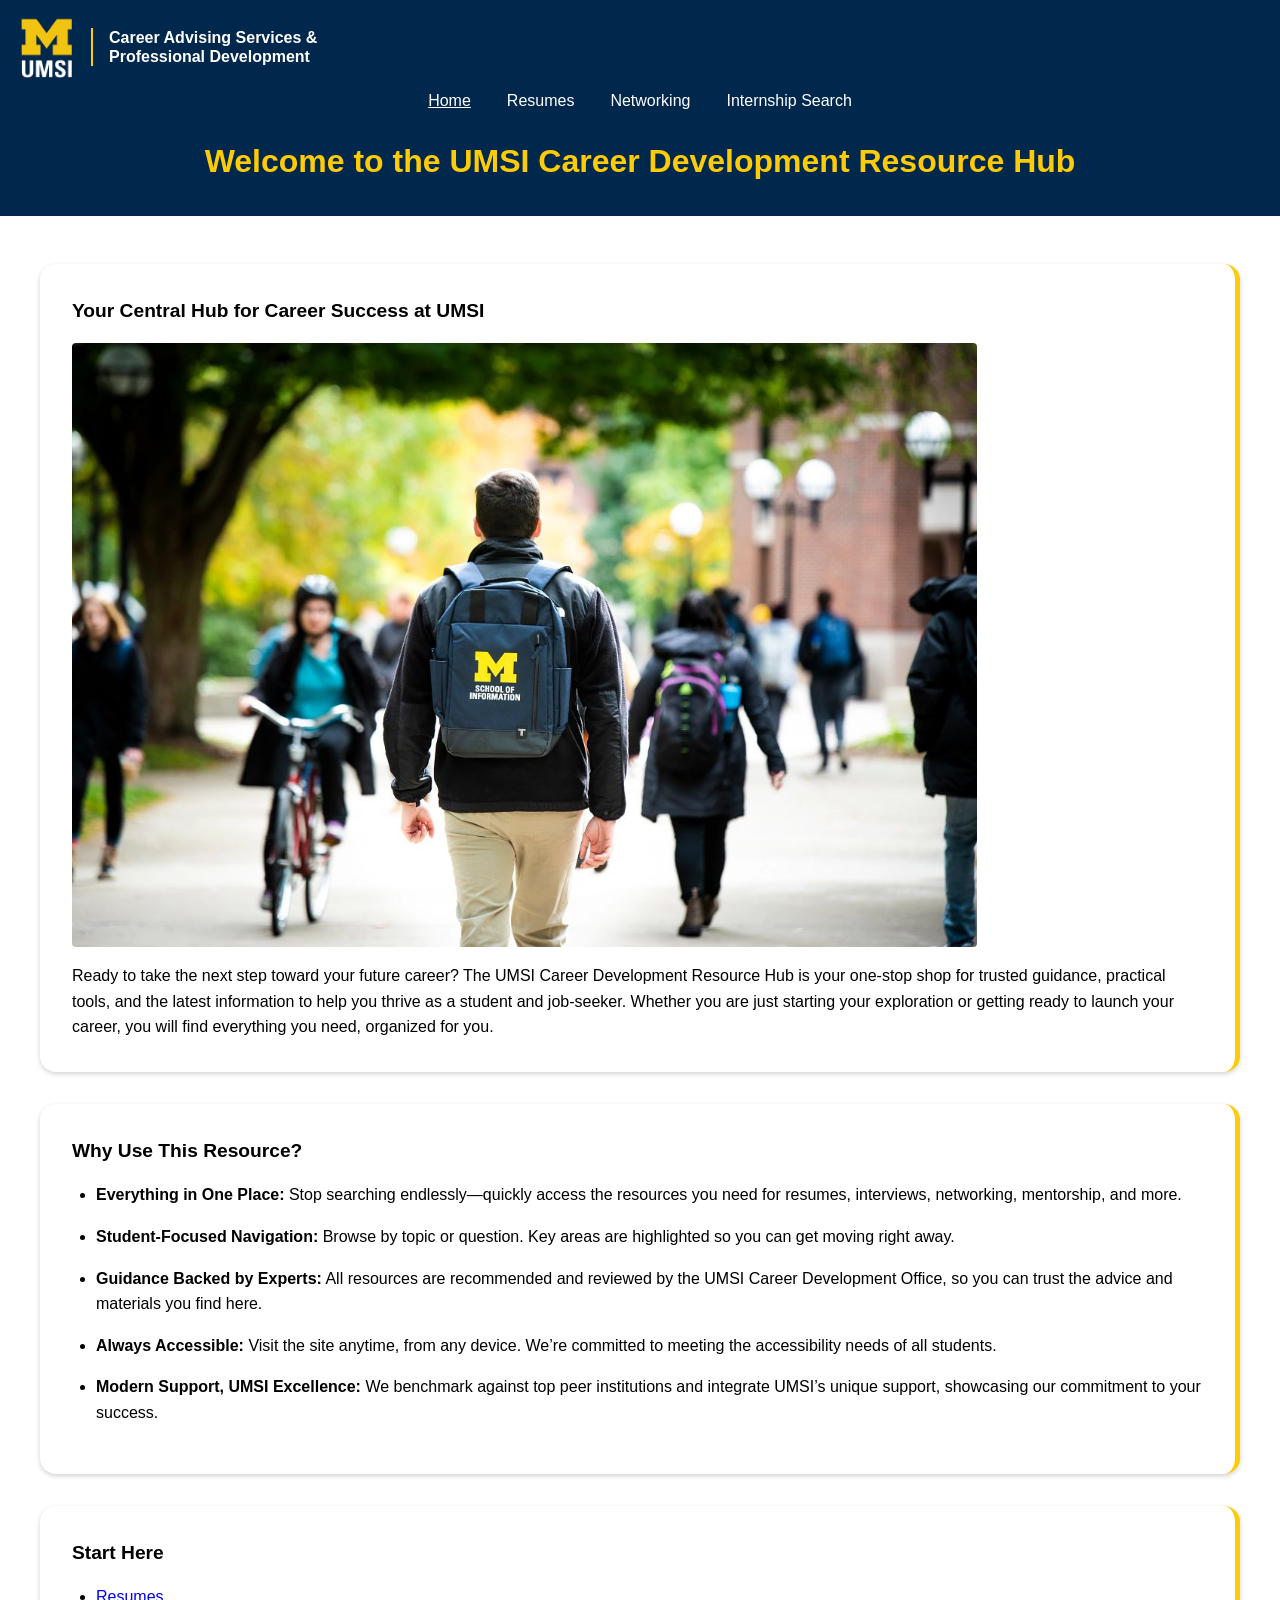
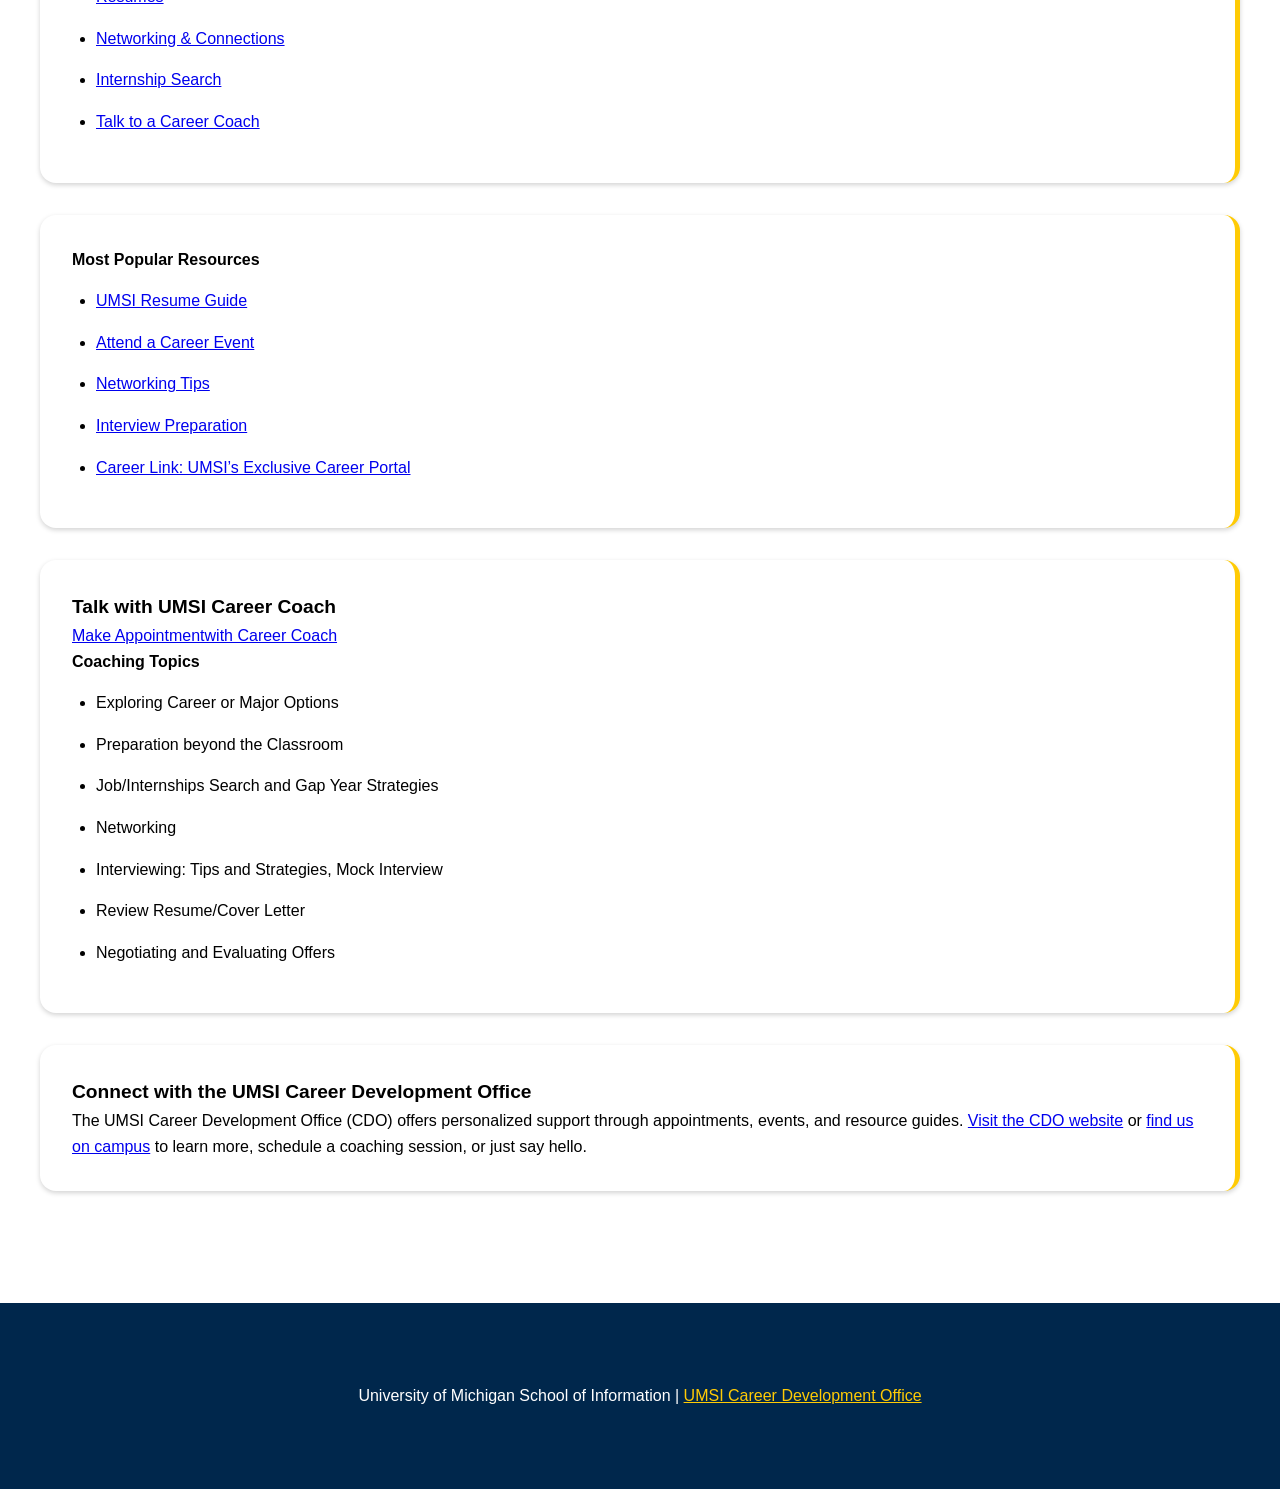
<file: index.html>
<!DOCTYPE html>
<html lang="en">
<head>
    <meta charset="UTF-8">
    <meta name="viewport" content="width=device-width, initial-scale=1.0">
    <link rel="stylesheet" href="css/html5reset.css">
    <link rel="stylesheet" href="css/style.css">
    <title>MSI Career Development Resource Hub</title>
</head>
<body>

    <header>
    <a href = "#main" class="skip-link">Skip to Main Content</a>
    <div class="logo-brand">
        <img src="images/UMSI_signature_vertical_informal_solidblue.png" alt="UMSI Logo">
        <span class="brand-text">Career Advising Services & Professional Development</span>
    </div>
        <nav>
            <ul>
                <li><a href = "index.html" class="active" aria-current="page">Home</a></li>
                <li><a href = "resume.html">Resumes</a></li>
                <li><a href = "networking.html">Networking</a></li>
                <li><a href = "internship_search.html">Internship Search</a></li>
            </ul>
        </nav>
    <h1>Welcome to the UMSI Career Development Resource Hub</h1>

    </header>
    <main id="main" class="homepage">
    <section>
      <h2>Your Central Hub for Career Success at UMSI</h2>
      <img src="images/UMSI_CampusFall_UMSIBackpack_02.jpg" alt="A student wears a UMSI backpack in fall on the drag.">
      <p>
        Ready to take the next step toward your future career? The UMSI Career Development Resource Hub is your one-stop shop for trusted guidance, practical tools, and the latest information to help you thrive as a student and job-seeker. Whether you are just starting your exploration or getting ready to launch your career, you will find everything you need, organized for you.
      </p>
      
    </section>

    <section>
      <h2>Why Use This Resource?</h2>


      <ul>
        <li><strong>Everything in One Place:</strong> Stop searching endlessly—quickly access the resources you need for resumes, interviews, networking, mentorship, and more.</li>
        <li><strong>Student-Focused Navigation:</strong> Browse by topic or question. Key areas are highlighted so you can get moving right away.</li>
        <li><strong>Guidance Backed by Experts:</strong> All resources are recommended and reviewed by the UMSI Career Development Office, so you can trust the advice and materials you find here.</li>
        <li><strong>Always Accessible:</strong> Visit the site anytime, from any device. We’re committed to meeting the accessibility needs of all students.</li>
        <li><strong>Modern Support, UMSI Excellence:</strong> We benchmark against top peer institutions and integrate UMSI’s unique support, showcasing our commitment to your success.</li>
      </ul>
    </section>

    <section>
      <h2>Start Here</h2>
        <ul>
            <li><a href="resume.html">Resumes</a></li>
            <li><a href="networking.html">Networking & Connections</a></li>
            <li><a href="internship_search.html">Internship Search</a></li>
            <li><a href="https://www.si.umich.edu/student-experience/career-development/career-coaching">Talk to a Career Coach</a></li>
        </ul>
      </section>

      <section>
        <h3>Most Popular Resources</h3>
        <ul>
          <li><a href="https://docs.google.com/document/d/1_1GfDJyVGIgE82MZjVhuWT_aB_2Hcj1NN62FUCXoR_o/edit?tab=t.0" target="_blank">UMSI Resume Guide</a></li>
          <li><a href="https://umich.instructure.com/courses/137916/pages/attend-an-event" target="_blank">Attend a Career Event</a></li>
          <li><a href="https://docs.google.com/document/d/18HMt79BU8ovGf9z7_P7No5tuwUS6qHNW5u0sgrepLtE/edit?tab=t.0" target="_blank">Networking Tips</a></li>
          <li><a href="https://docs.google.com/presentation/d/15n-XqsFEntdbkZz89K-ohf7Or1NnCt5CQNDG-6fh2a0/edit?usp=sharing" target="_blank">Interview Preparation</a></li>
          <li><a href="https://si-umich.12twenty.com/Login" target="_blank">Career Link: UMSI’s Exclusive Career Portal</a></li>
        </ul>
    </section>

   <section>
      <h2>Talk with UMSI Career Coach</h2>
      <p>
        <a href="https://umich.joinhandshake.com/login" target="_blank">Make Appointmentwith Career Coach</a>
      </p>
      <h3>Coaching Topics</h3>
      <ul>
        <li>Exploring Career or Major Options</li>
        <li>Preparation beyond the Classroom</li>
        <li>Job/Internships Search and Gap Year Strategies</li>
        <li>Networking</li>
        <li>Interviewing: Tips and Strategies, Mock Interview</li>
        <li>Review Resume/Cover Letter</li>
        <li>Negotiating and Evaluating Offers</li>
      </ul>
   </section>
    <section>
      <h2>Connect with the UMSI Career Development Office</h2>
      <p>
        The UMSI Career Development Office (CDO) offers personalized support through appointments, events, and resource guides. <a href="https://umich.instructure.com/courses/137916" target="_blank">Visit the CDO website</a> or <a href="https://www.si.umich.edu/about-umsi/getting-umsi" target="_blank">find us on campus</a> to learn more, schedule a coaching session, or just say hello.
      </p>
    </section>
        <!-- Content taken & modified from UMGPT with the prompt, "Write me a webpage of intro content to help meet the following requirements - this is for the home page": and then pasted in the client objectives & project requirements"
        UMGPT. (2025). UMGPT ( GPT-4.1 August 25th version) [Large language model].Some of the contetn from https://careercenter.umich.edu/contact/makeappointment -->
    </main>
    <footer>
        <p>University of Michigan School of Information | <a href="https://umich.instructure.com/courses/137916">UMSI Career Development Office </a></p>
        </footer>
</body>
</html>
</file>
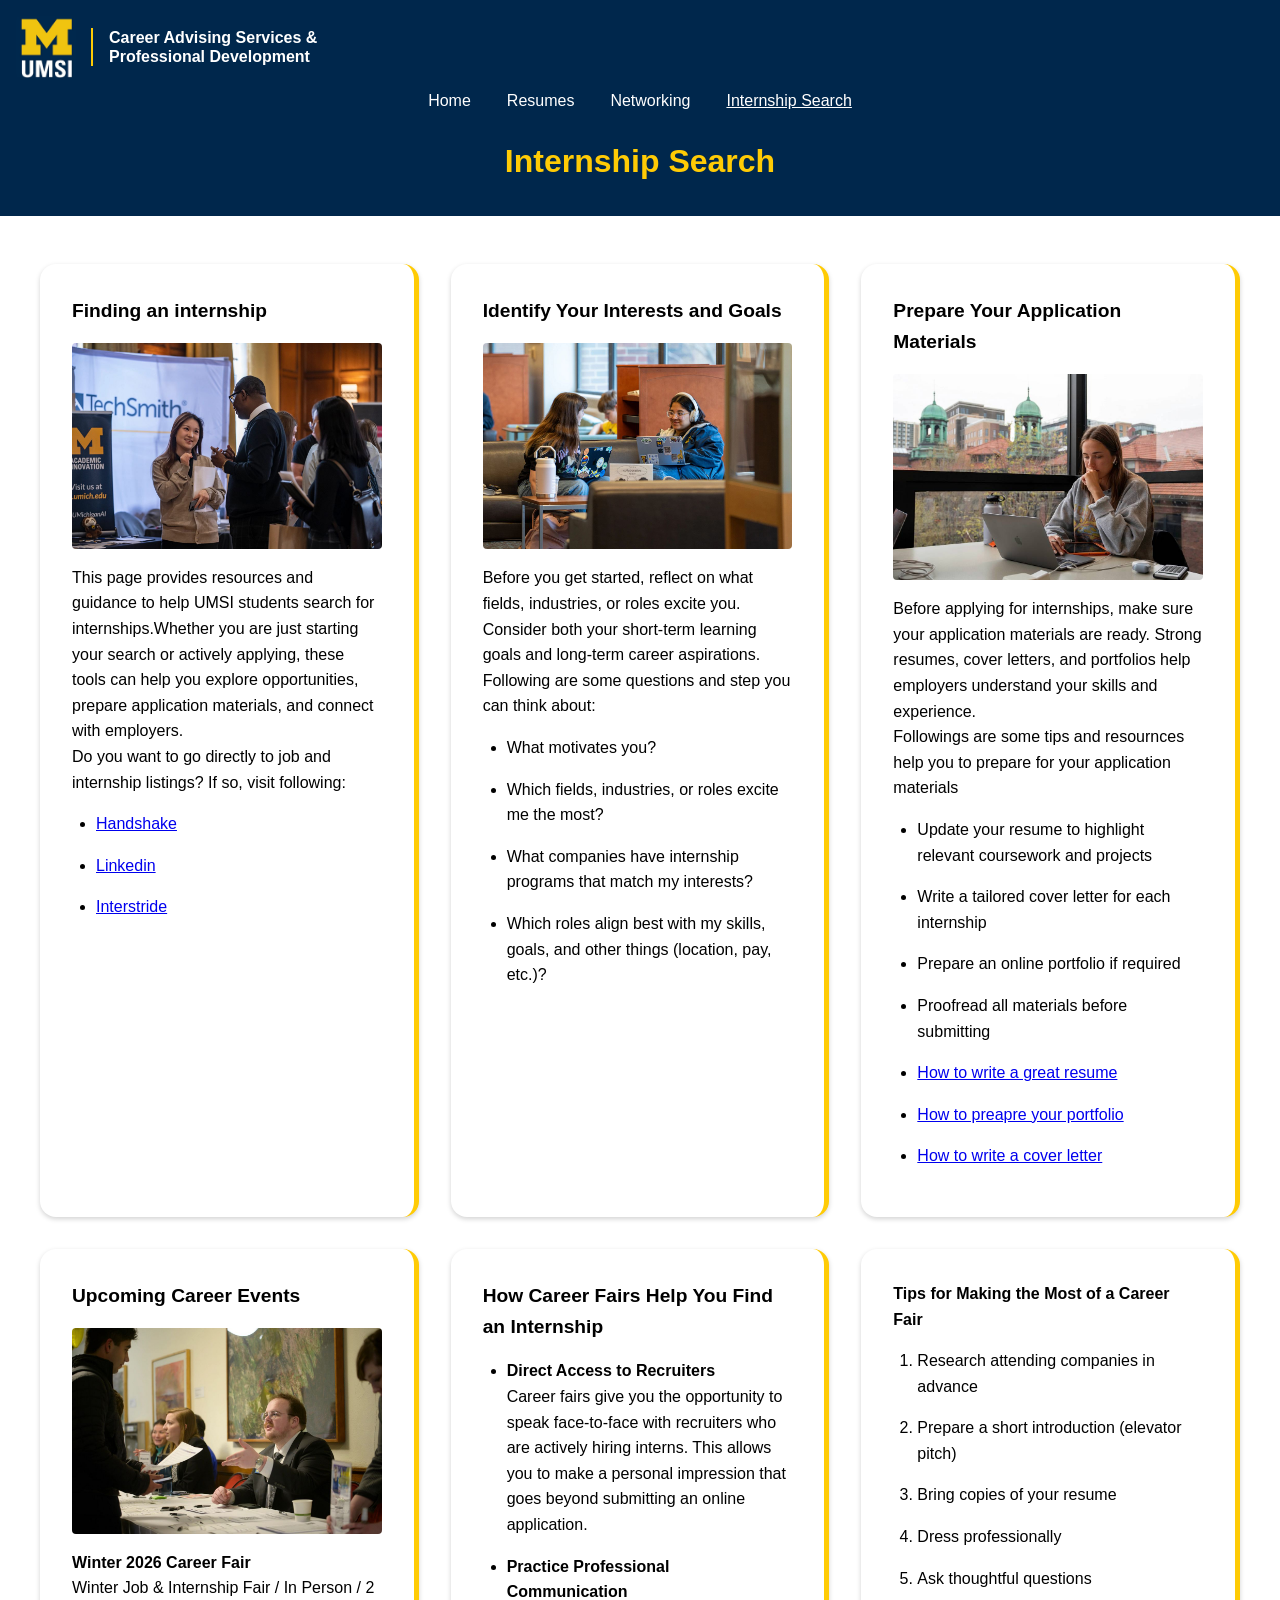
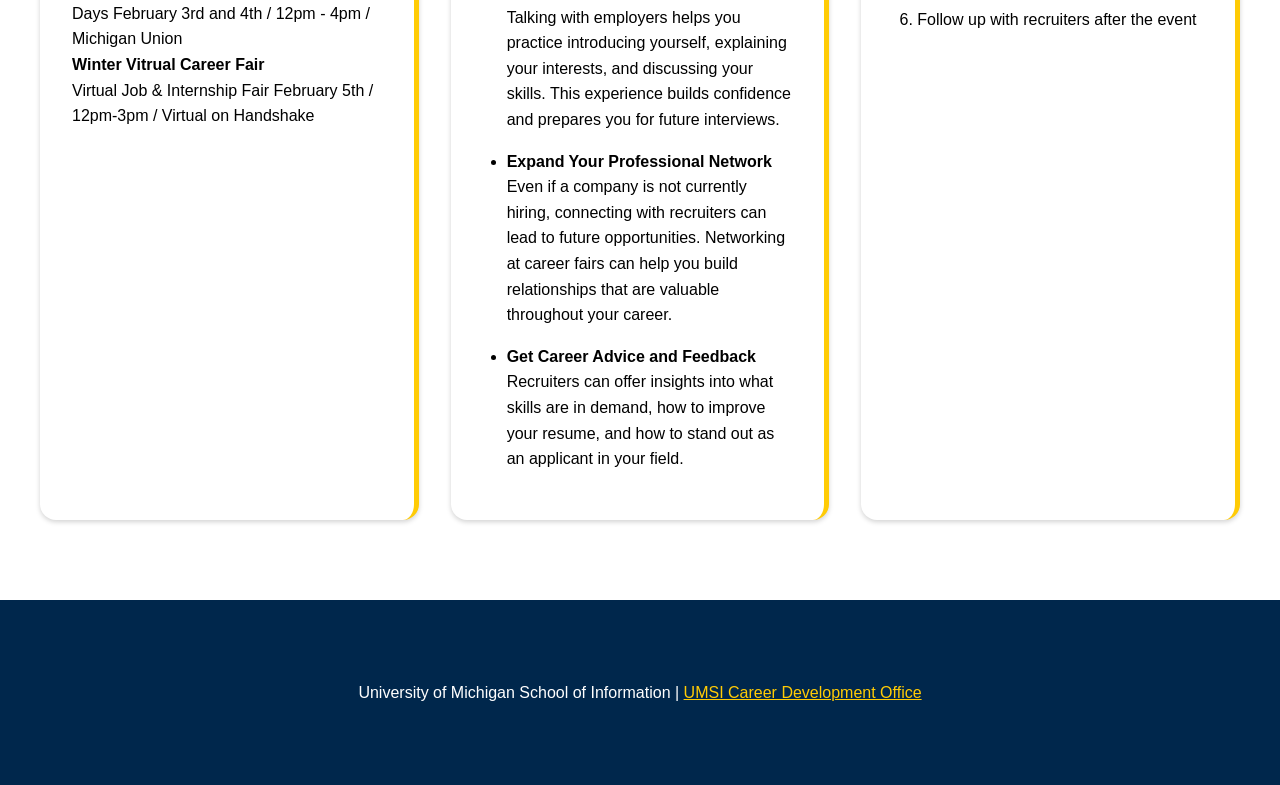
<file: internship_search.html>
<!DOCTYPE html>
<html lang="en">
<head>
    <meta charset="UTF-8">
    <meta name="viewport" content="width=device-width, initial-scale=1.0">
    <link rel="stylesheet" href="css/html5reset.css">
    <link rel="stylesheet" href="css/style.css">
    <title>Internship Search</title>
</head>
<body>
        <header>
    <a href = "#main" class="skip-link">Skip to Main Content</a>
    <div class="logo-brand">
        <img src="images/UMSI_signature_vertical_informal_solidblue.png" alt="UMSI Logo">
        <span class="brand-text">Career Advising Services & Professional Development</span>
    </div>
        <nav>
            <ul>
                <li><a href = "index.html">Home</a></li>
                <li><a href = "resume.html">Resumes</a></li>
                <li><a href = "networking.html">Networking</a></li>
                <li><a href = "internship_search.html" class="active" aria-current="page">Internship Search</a></li>
            </ul>
        </nav>
    <h1>Internship Search</h1>
        </header>

    <main id="main">
    <section>
        <h2>Finding an internship </h2>
        <img src="images/internship.jpg" alt="Internship">
        <p>
        This page provides resources and guidance to help UMSI students search for internships.Whether you are just starting your search or actively applying, these tools can help you explore opportunities, prepare application materials, and connect with employers.
        </p>
    <div>
        <p> Do you want to go directly to job and internship listings? If so, visit following:</p>
        <ul>
                <li><a href = "https://joinhandshake.com/">Handshake</a></li>
                <li><a href = "https://www.linkedin.com/">Linkedin</a></li>
                <li><a href = "https://www.interstride.com/">Interstride</a></li>
        </ul>
    </div>
    </section>

<section>
    <h2> Identify Your Interests and Goals</h2>
    <img src="images/students_talking.jpg" alt="Students talking">
    <p>Before you get started, reflect on what fields, industries, or roles excite you. Consider both your short-term learning goals and long-term career aspirations.</p>
    <div>
        <p> Following are some questions and step you can think about:</p>
        <ul>
            <li>What motivates you?</li>
            <li>Which fields, industries, or roles excite me the most?</li>
            <li>What companies have internship programs that match my interests?</li>
            <li>Which roles align best with my skills, goals, and other things (location, pay, etc.)?</li>
        </ul>
    </div>
</section>

<section>
    <h2>Prepare Your Application Materials</h2>
    <img src="images/female_student_with_laptop.jpg" alt="Female student with laptop">
    <p>
         Before applying for internships, make sure your application materials are ready. Strong resumes, cover letters, and portfolios help employers understand your skills and experience.
    </p>
    <div>
        <p> Followings are some tips and resournces help you to prepare for your application materials</p>
        <ul>
            <li>Update your resume to highlight relevant coursework and projects</li>
            <li>Write a tailored cover letter for each internship</li>
            <li>Prepare an online portfolio if required</li>
            <li>Proofread all materials before submitting</li> 
            <li><a href = "https://careercenter.umich.edu/article/resume-resources">How to write a great resume</a></li>
            <li><a href = "https://docs.google.com/document/d/10ftmYAc1vs6yYSIAuGIkAvwC21Z1HDM0WyKTaZZzqUo/edit?tab=t.0">How to preapre your portfolio</a></li>
            <li><a href = "https://careercenter.umich.edu/content/cover-letter-resources">How to write a cover letter</a></li>
        </ul>

    </div>
</section>

<section>
    <h2>Upcoming Career Events</h2>
    <div>
        <img src="images/UMSI_CareerFair_02062025_12.jpg" alt="Career Fair">
        <h3>Winter 2026 Career Fair</h3>
        <p>Winter Job & Internship Fair / In Person / 2 Days
            February 3rd and 4th / 12pm - 4pm / Michigan Union<br>
        </p>
        <h3>Winter Vitrual Career Fair</h3>
            <p>Virtual Job & Internship Fair
            February 5th / 12pm-3pm / Virtual on Handshake<br>
            </p>
    </div>
</section>

<section>
    <h2>How Career Fairs Help You Find an Internship</h3>
     <ul>
      <li>
        <strong>Direct Access to Recruiters</strong><br>
        Career fairs give you the opportunity to speak face-to-face with recruiters who are actively hiring interns. This allows you to make a personal impression that goes beyond submitting an online application.
      </li>
      <li>
        <strong>Practice Professional Communication</strong><br>
        Talking with employers helps you practice introducing yourself, explaining your interests, and discussing your skills. This experience builds confidence and prepares you for future interviews.
      </li>
      <li>
        <strong>Expand Your Professional Network</strong><br>
        Even if a company is not currently hiring, connecting with recruiters can lead to future opportunities. Networking at career fairs can help you build relationships that are valuable throughout your career.
      </li>
      <li>
        <strong>Get Career Advice and Feedback</strong><br>
        Recruiters can offer insights into what skills are in demand, how to improve your resume, and how to stand out as an applicant in your field.
      </li>
    </ul>
</section>

<section>
    <h3>Tips for Making the Most of a Career Fair</h3>
    <ol>
      <li>Research attending companies in advance</li>
      <li>Prepare a short introduction (elevator pitch)</li>
      <li>Bring copies of your resume</li>
      <li>Dress professionally</li>
      <li>Ask thoughtful questions</li>
      <li>Follow up with recruiters after the event</li>
    </ol>
</section>
</main>

<footer>
        <p>University of Michigan School of Information | <a href="https://umich.instructure.com/courses/137916">UMSI Career Development Office </a></p>
        </footer>

</body>
</html>

 <!-- Content taken & modified from ChatGPT with the prompt, "genertae content for a internship search website for a college career page", Some content taken & modified from University of Michigan's Career website : https://careercenter.umich.edu/content/career-center-fairs -->
</file>
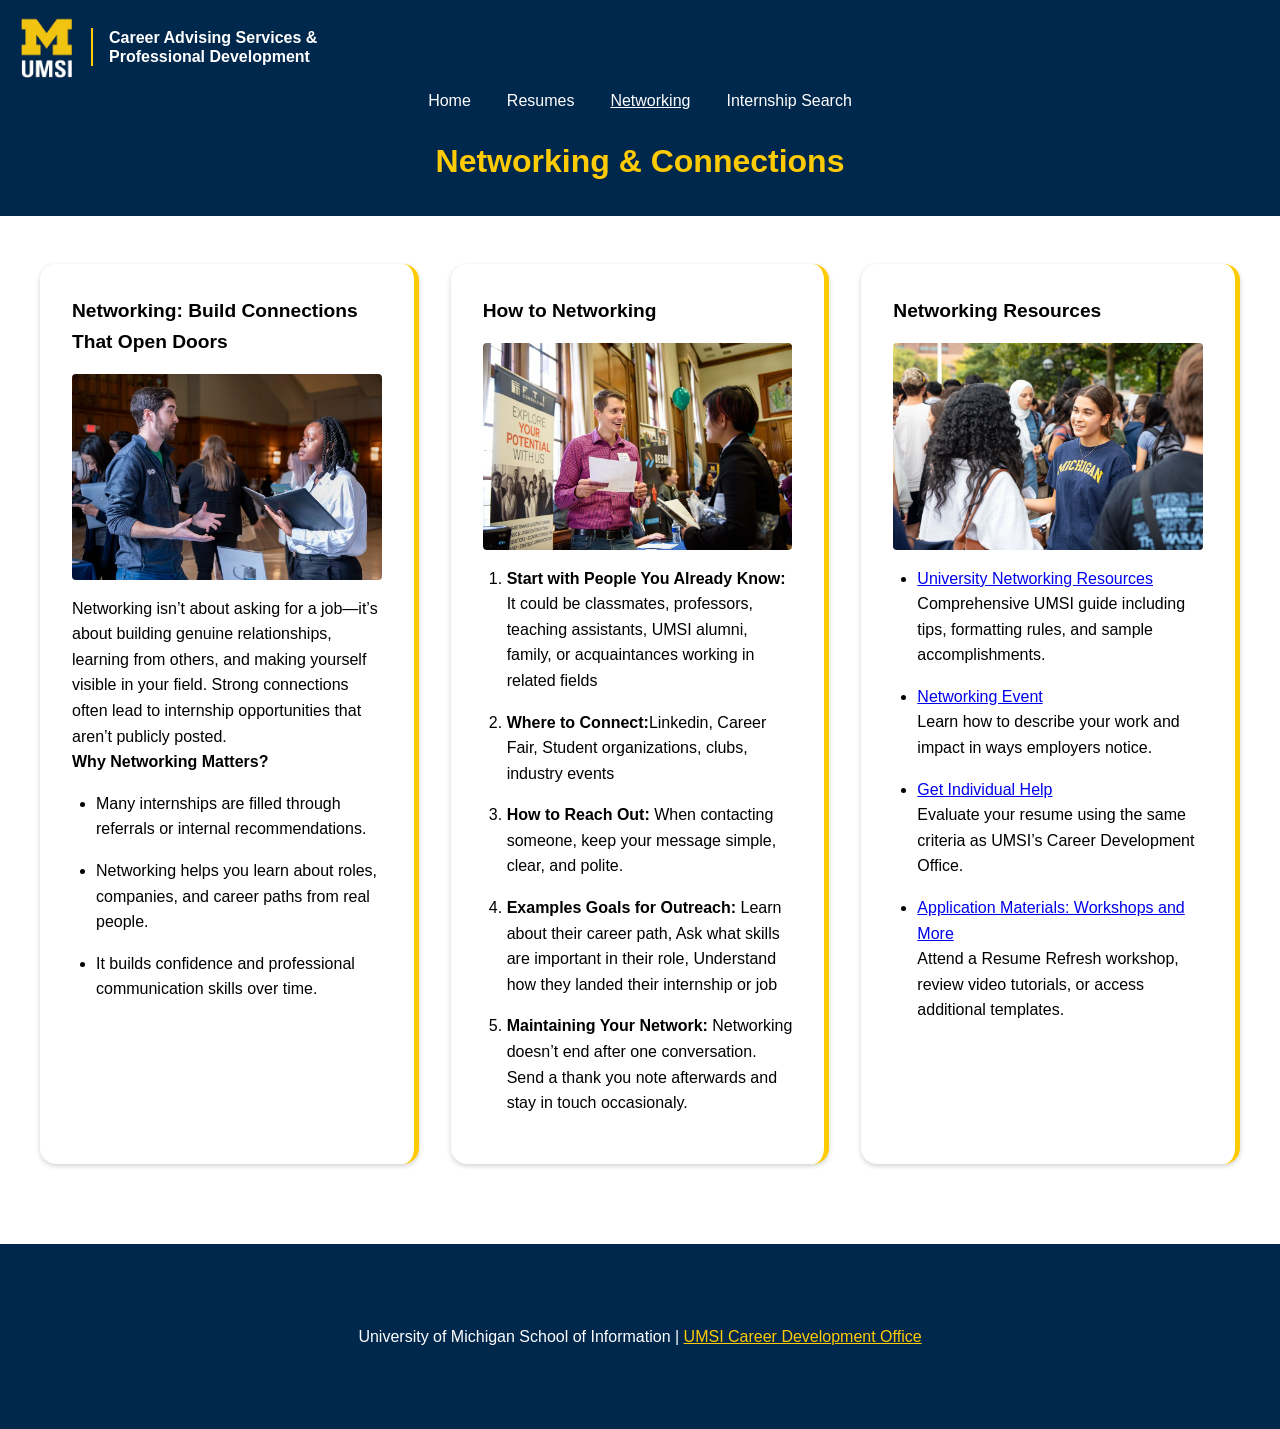
<file: networking.html>
<!DOCTYPE html>
<html lang="en">
<head>
    <meta charset="UTF-8">
    <meta name="viewport" content="width=device-width, initial-scale=1.0">
    <link rel="stylesheet" href="css/html5reset.css">
    <link rel="stylesheet" href="css/style.css">
    <title>Networking</title>
</head>
<body>
     <header>
    <a href = "#main" class="skip-link">Skip to Main Content</a>
      <div class="logo-brand">
        <img src="images/UMSI_signature_vertical_informal_solidblue.png" alt="UMSI Logo">
        <span class="brand-text">Career Advising Services & Professional Development</span>
    </div>
        <nav>
            <ul>
                <li><a href = "index.html">Home</a></li>
                <li><a href = "resume.html">Resumes</a></li>
                <li><a href = "networking.html"  class="active" aria-current="page" >Networking</a></li>
                <li><a href = "internship_search.html">Internship Search</a></li>
            </ul>
        </nav>
        <h1>Networking & Connections</h1>

    </header>
<main id="main">
  
  <section>
    <h2>Networking: Build Connections That Open Doors</h2>
    <img src="images/networking.jpg" alt="Networking">
    <p>
    Networking isn’t about asking for a job—it’s about building genuine relationships, learning from others, and making yourself visible in your field. Strong connections often lead to internship opportunities that aren’t publicly posted.
    </p>
    <div>
    <h3>Why Networking Matters?</h3>
    <ul>
        <li>Many internships are filled through referrals or internal recommendations.</li>
        <li>Networking helps you learn about roles, companies, and career paths from real people.</li>
        <li>It builds confidence and professional communication skills over time.</li>
    </ul>
    </div>
  </section>
  
  <section>
    <h2>How to Networking</h2>
    <div>
      <img src="images/student_talking_with_professional.jpg" alt="Student talking with professional">
    <ol>
      <li><strong>Start with People You Already Know:</strong> It could be classmates, professors, teaching assistants, UMSI alumni, family, or acquaintances working in related fields</li>
      <li><strong>Where to Connect:</strong>Linkedin, Career Fair, Student organizations, clubs, industry events</li>
      <li><strong>How to Reach Out:</strong> When contacting someone, keep your message simple, clear, and polite.</li>
      <li><strong>Examples Goals for Outreach:</strong> Learn about their career path, Ask what skills are important in their role, Understand how they landed their internship or job</li>
      <li><strong>Maintaining Your Network:</strong> Networking doesn’t end after one conversation. Send a thank you note afterwards and stay in touch occasionaly.</li>
    </ol>
    </div>
  </section>

  <section>
    <h2>Networking Resources</h2>
    <div>
      <img src="images/MCOMMONS-Festifall2025-09.jpg" alt="UMSI Festifall">
    <ul>
      <li>
        <a href="https://careercenter.umich.edu/content/networking-resources#Overview" target="_blank">
          University Networking Resources
        </a> <br>
        Comprehensive UMSI guide including tips, formatting rules, and sample accomplishments.
      </li>
      <li>
        <a href="https://si-umich.12twenty.com/Login" target="_blank">
          Networking Event
        </a> <br>
        Learn how to describe your work and impact in ways employers notice.
      </li>
      <li>
        <a href="https://si-umich.12twenty.com/Login" target="_blank">
          Get Individual Help
        </a> <br>
        Evaluate your resume using the same criteria as UMSI’s Career Development Office.
      </li>
      <li>
        <a href="https://docs.google.com/document/d/1vJMfgw9nwpHN9Sy0L0RP0aNBbaDSsiLPc2vy-doac6s/edit?tab=t.0" target="_blank">
          Application Materials: Workshops and More
        </a> <br>
        Attend a Resume Refresh workshop, review video tutorials, or access additional templates.
      </li>
    </ul>
    </div>
  </section>
   </main>
    <footer>
        <p>University of Michigan School of Information | <a href="https://umich.instructure.com/courses/137916">UMSI Career Development Office </a></p>
        </footer>
</body>
</html>

          <!-- Content taken & modified from ChatGPT with the prompt, "genertae content for a career advising page on networking and connection"-->
</file>
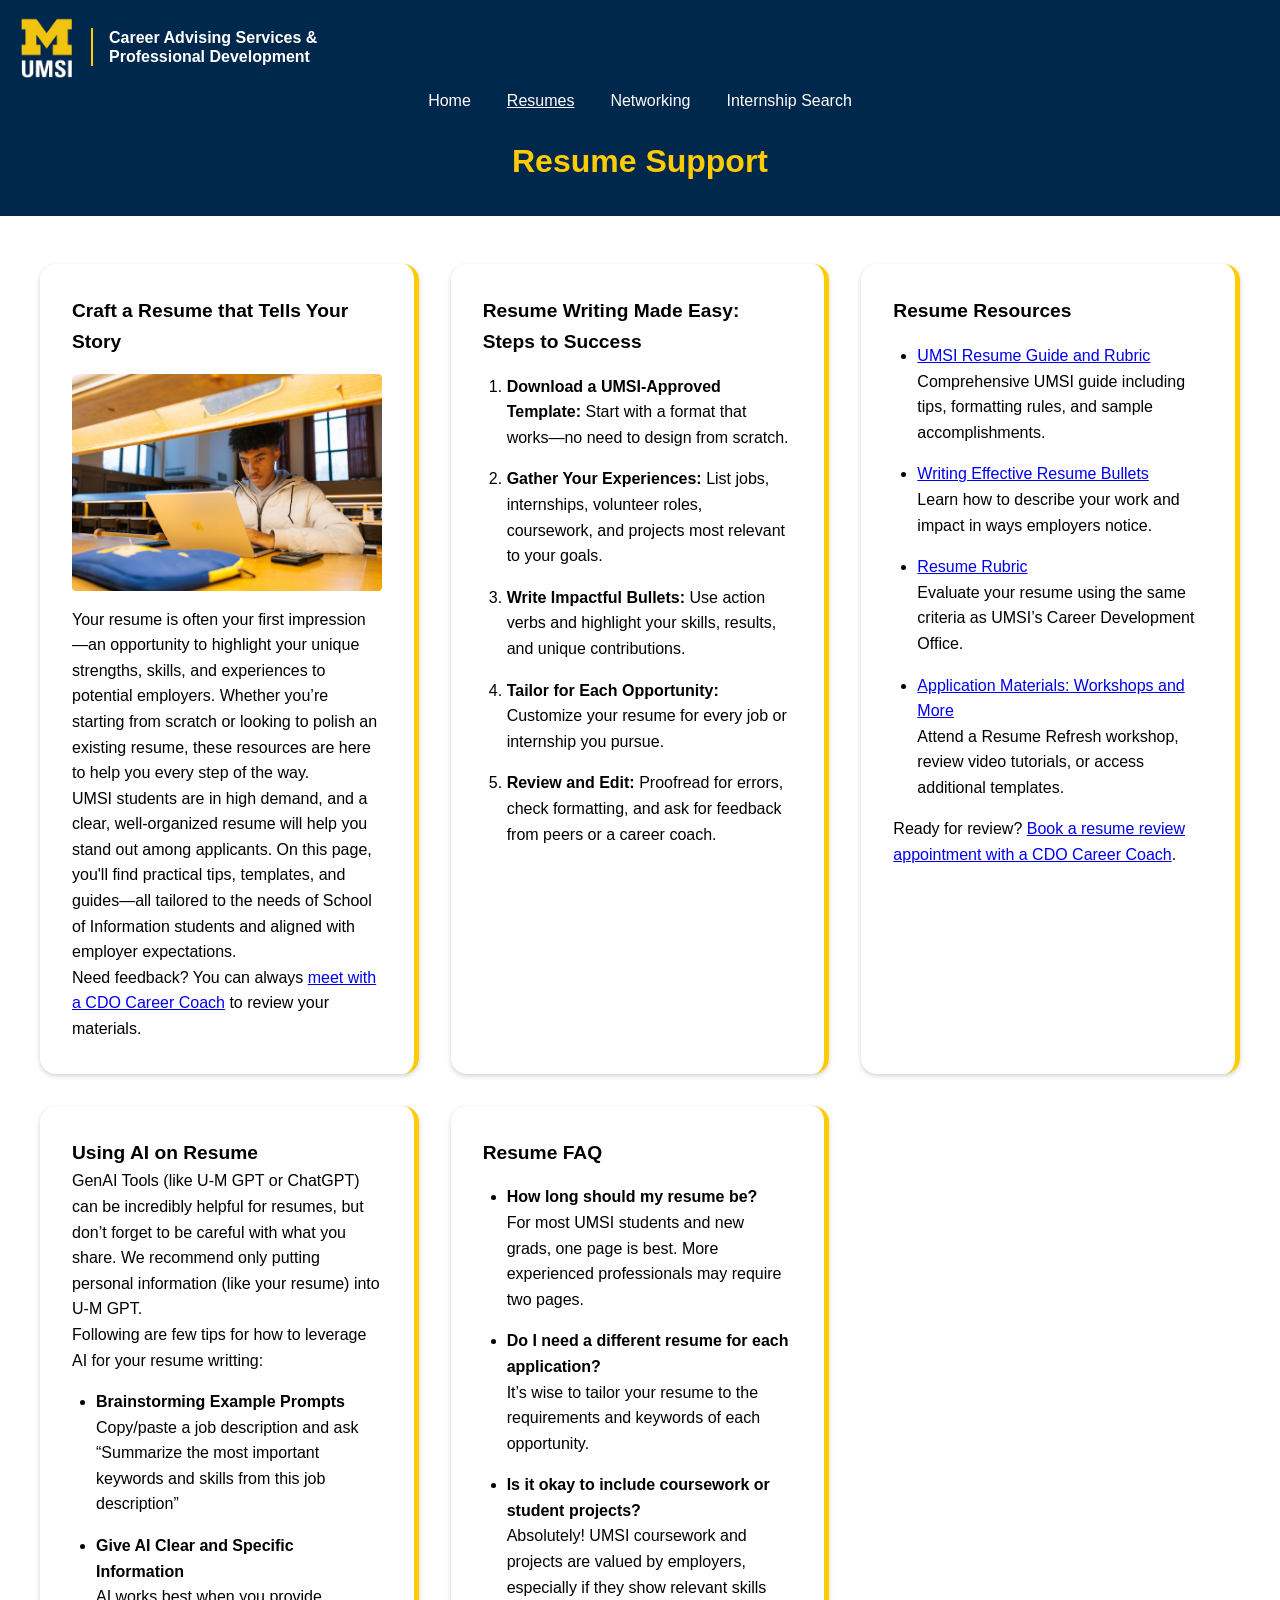
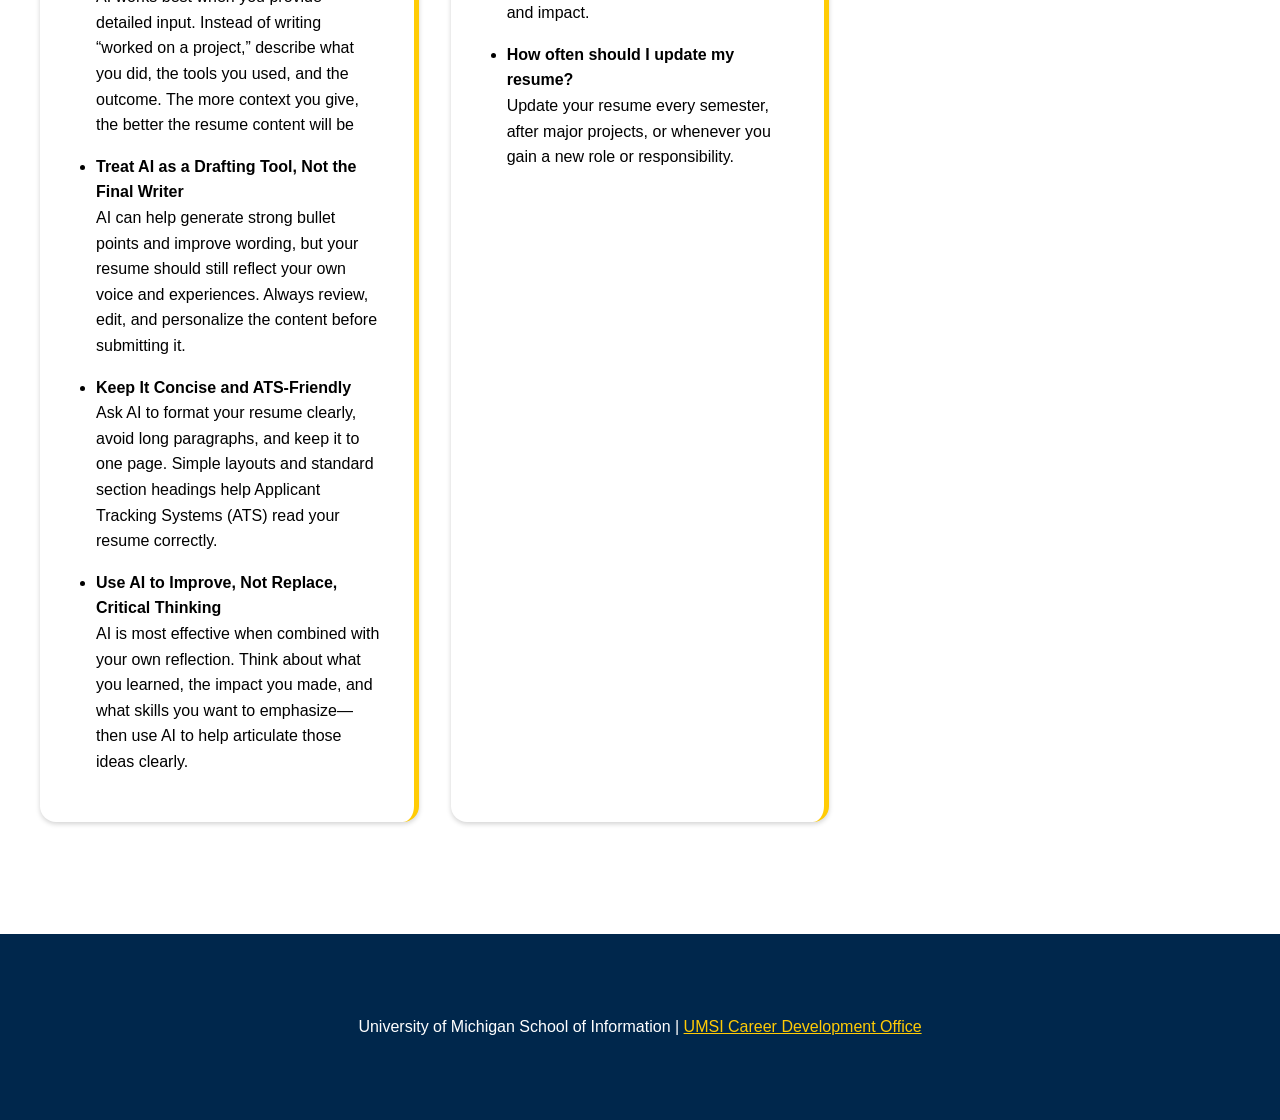
<file: resume.html>
<!DOCTYPE html>
<html lang="en">
<head>
    <meta charset="UTF-8">
    <meta name="viewport" content="width=device-width, initial-scale=1.0">
    <link rel="stylesheet" href="css/html5reset.css">
    <link rel="stylesheet" href="css/style.css">
    <title>Resumes</title>
</head>
<body>

    <header>
  <a href = "#main" class="skip-link">Skip to Main Content</a>
    <div class="logo-brand">
        <img src="images/UMSI_signature_vertical_informal_solidblue.png" alt="UMSI Logo">
        <span class="brand-text">Career Advising Services & Professional Development</span>
    </div>
        <nav>
            <ul>
                <li><a href = "index.html">Home</a></li>
                <li><a href = "resume.html" class="active" aria-current="page">Resumes</a></li>
                <li><a href = "networking.html">Networking</a></li>
                <li><a href = "internship_search.html">Internship Search</a></li>
            </ul>
        </nav>
        <h1>Resume Support</h1>

    </header>
<main id="main">
  
  <section>
    <h2>Craft a Resume that Tells Your Story</h2>
    <img src="images/male_student_with_laptop.png" alt="Male student with laptop">
    <div>
      <p>
        Your resume is often your first impression—an opportunity to highlight your unique strengths, skills, and experiences to potential employers. Whether you’re starting from scratch or looking to polish an existing resume, these resources are here to help you every step of the way.
      </p>
      <p>
        UMSI students are in high demand, and a clear, well-organized resume will help you stand out among applicants. On this page, you'll find practical tips, templates, and guides—all tailored to the needs of School of Information students and aligned with employer expectations.
      </p>
      <p>
        Need feedback? You can always <a href="https://umich.instructure.com/courses/137916/pages/talk-to-a-career-coach" target="_blank">meet with a CDO Career Coach</a> to review your materials.
      </p>
    </div>
  </section>
  
  <section>
    <h2>Resume Writing Made Easy: Steps to Success</h2>
    <ol>
      <li><strong>Download a UMSI-Approved Template:</strong> Start with a format that works—no need to design from scratch.</li>
      <li><strong>Gather Your Experiences:</strong> List jobs, internships, volunteer roles, coursework, and projects most relevant to your goals.</li>
      <li><strong>Write Impactful Bullets:</strong> Use action verbs and highlight your skills, results, and unique contributions.</li>
      <li><strong>Tailor for Each Opportunity:</strong> Customize your resume for every job or internship you pursue.</li>
      <li><strong>Review and Edit:</strong> Proofread for errors, check formatting, and ask for feedback from peers or a career coach.</li>
    </ol>
  </section>

  <section>
    <h2>Resume Resources</h2>
    <ul>
      <li>
        <a href="https://docs.google.com/document/d/1_1GfDJyVGIgE82MZjVhuWT_aB_2Hcj1NN62FUCXoR_o/edit?tab=t.0" target="_blank">
          UMSI Resume Guide and Rubric
        </a> <br>
        Comprehensive UMSI guide including tips, formatting rules, and sample accomplishments.
      </li>
      <li>
        <a href="https://docs.google.com/document/d/1-EVZYH_Fic4mfLVGOXyHTSeRwBWmmi2WHSgGDLGGPEs/edit?tab=t.0" target="_blank">
          Writing Effective Resume Bullets
        </a> <br>
        Learn how to describe your work and impact in ways employers notice.
      </li>
      <li>
        <a href="https://docs.google.com/document/d/1vJMfgw9nwpHN9Sy0L0RP0aNBbaDSsiLPc2vy-doac6s/edit?tab=t.0" target="_blank">
          Resume Rubric
        </a> <br>
        Evaluate your resume using the same criteria as UMSI’s Career Development Office.
      </li>
      <li>
        <a href="https://docs.google.com/document/d/1vJMfgw9nwpHN9Sy0L0RP0aNBbaDSsiLPc2vy-doac6s/edit?tab=t.0" target="_blank">
          Application Materials: Workshops and More
        </a> <br>
        Attend a Resume Refresh workshop, review video tutorials, or access additional templates.
      </li>
    </ul>
    <p>
      Ready for review? <a href="https://umich.instructure.com/courses/137916/pages/talk-to-a-career-coach" target="_blank">Book a resume review appointment with a CDO Career Coach</a>.
    </p>
  </section>

  <section>
    <h2>Using AI on Resume</h2>
    <p>GenAI Tools (like U-M GPT or ChatGPT) can be incredibly helpful for resumes, but don’t forget to be careful with what you share. We recommend only putting personal information (like your resume) into U-M GPT.</p>
    <p>Following are few tips for how to leverage AI for your resume writting:</p>
    <ul>
      <li>
        <strong>Brainstorming Example Prompts</strong><br>
        Copy/paste a job description and ask “Summarize the most important keywords and skills from this job description”
      </li>
      <li>
        <strong>Give AI Clear and Specific Information</strong><br>
        AI works best when you provide detailed input. Instead of writing “worked on a project,” describe what you did, the tools you used, and the outcome. The more context you give, the better the resume content will be
      </li>
      <li>
        <strong>Treat AI as a Drafting Tool, Not the Final Writer</strong><br>
        AI can help generate strong bullet points and improve wording, but your resume should still reflect your own voice and experiences. Always review, edit, and personalize the content before submitting it.
      </li>
      <li>
        <strong>Keep It Concise and ATS-Friendly</strong><br>
        Ask AI to format your resume clearly, avoid long paragraphs, and keep it to one page. Simple layouts and standard section headings help Applicant Tracking Systems (ATS) read your resume correctly.
      </li>
       <li>
        <strong>Use AI to Improve, Not Replace, Critical Thinking</strong><br>
        AI is most effective when combined with your own reflection. Think about what you learned, the impact you made, and what skills you want to emphasize—then use AI to help articulate those ideas clearly.
      </li>
    </ul>
  </section>
  
  
  
  
  <section>
    <h2>Resume FAQ</h2>
    <ul>
      <li>
        <strong>How long should my resume be?</strong><br>
        For most UMSI students and new grads, one page is best. More experienced professionals may require two pages.
      </li>
      <li>
        <strong>Do I need a different resume for each application?</strong><br>
        It’s wise to tailor your resume to the requirements and keywords of each opportunity.
      </li>
      <li>
        <strong>Is it okay to include coursework or student projects?</strong><br>
        Absolutely! UMSI coursework and projects are valued by employers, especially if they show relevant skills and impact.
      </li>
      <li>
        <strong>How often should I update my resume?</strong><br>
        Update your resume every semester, after major projects, or whenever you gain a new role or responsibility.
      </li>
    </ul>
  </section>
          <!-- Content taken & modified from UMGPT with the prompt, "for the same content write me some intro content and resources for a resume page" - this was after I had asked for content for the home page.
        UMGPT. (2025). UMGPT (GPT-4.1 August 25th version) [Large language model]. 
        Some content from University of Michigan's Resume writing resource https://careercenter.umich.edu/article/resume-resources -->

    
        <div></div>
        <div></div>
        <div></div>
        <div></div>
    </main>
    <footer>
        <p>University of Michigan School of Information | <a href="https://umich.instructure.com/courses/137916">UMSI Career Development Office </a></p>
        </footer>
    
</body>

</html>
</file>
<file: css/style.css>
h1,h2,h3{
  font-family: Montserrat,Helvetica, sans-serif;
}
body {
  font-family: 'Helvetica Neue', Helvetica, Arial, sans-serif;
  line-height: 1.6;
  color: black;
  background-color: white;
  margin: 0;
  padding: 0;
}

.skip-link {
  position: absolute;
  top: -100px;
  left: 0;
  background:white;
  padding:1rem;
  color: #00274C;
  z-index: 1000;
  text-decoration: none;
  font-weight: bold;
}

.skip-link:focus {
  top: 0;
  outline: 3px solid #FFCB05;
}

header {
  background-color: #00274C;
  color: #FFCB05;
  padding: 1rem;
  text-align: center;
}


.logo-brand {
  display:flex;
  align-items: center;
  justify-content: left;
  gap: 15px;
}

.logo-brand img {
  max-width: 60px;
  height: auto;
  margin: 0;
}

.brand-text {
  color: white;
  font-weight: bold;
  font-size: 1rem;
  text-align: left;
  line-height: 1.2;
  max-width: 260px;
  border-left: 2px solid #FFCB05;
  padding-left: 16px;
}


nav ul {
  display: flex;
  flex-wrap: wrap;
  justify-content: center;
  list-style: none;
  padding: 0;
  gap: 1rem;
}

nav a {
  color: white;
  text-decoration: none;
  text-align: center;
  padding: 0.5rem;
  display: inline-block;
  border: 2px solid transparent;
}

nav a:hover{
  text-decoration: underline;
}

nav a:focus :active {
  background-color:white;
  color: #00274C;
  outline: 3px solid #FFCB05;
}

nav a.active {
  color:white;
  text-decoration: underline; 
}

h1{
    font-size:2rem;
    padding:0.8rem;

}

h2{
  font-size:1.2rem;
}


main {
  display: grid;
  grid-template-columns: repeat(auto-fit, minmax(320px, 1fr));
  gap: 2rem;
  padding-top: 3rem;
  padding-left: 1rem;
  padding-right: 1rem;
  padding-bottom: 3rem;
  max-width: 1200px;
  margin: 0 auto;
}

.homepage{
  display:block;
}

.homepage img{
  max-width:80%;
}

.homepage section {
  margin-bottom: 2rem;
  max-width: 1200px;
  margin-left: auto;
  margin-right: auto;
}

section {
  background: white;
  padding: 2rem;
  border-right: 5px solid #FFCB05;
  box-shadow: 0 2px 5px lightgrey;
  border-radius: 16px;
}


main ul, main ol {
  padding-left: 1.5rem;
  margin: 1rem 0;
}

main li {
  margin-bottom: 1rem;
}


img {
  max-width: 100%;
  height: auto;
  display: block;
  margin: 1rem 0;
  border-radius: 4px;
}



footer {
  background-color: #00274C;
  color: white;
  text-align: center;
  padding: 5rem;
  margin-top: 2rem;
}

footer a {
  color: #FFCB05;
}
</file>
